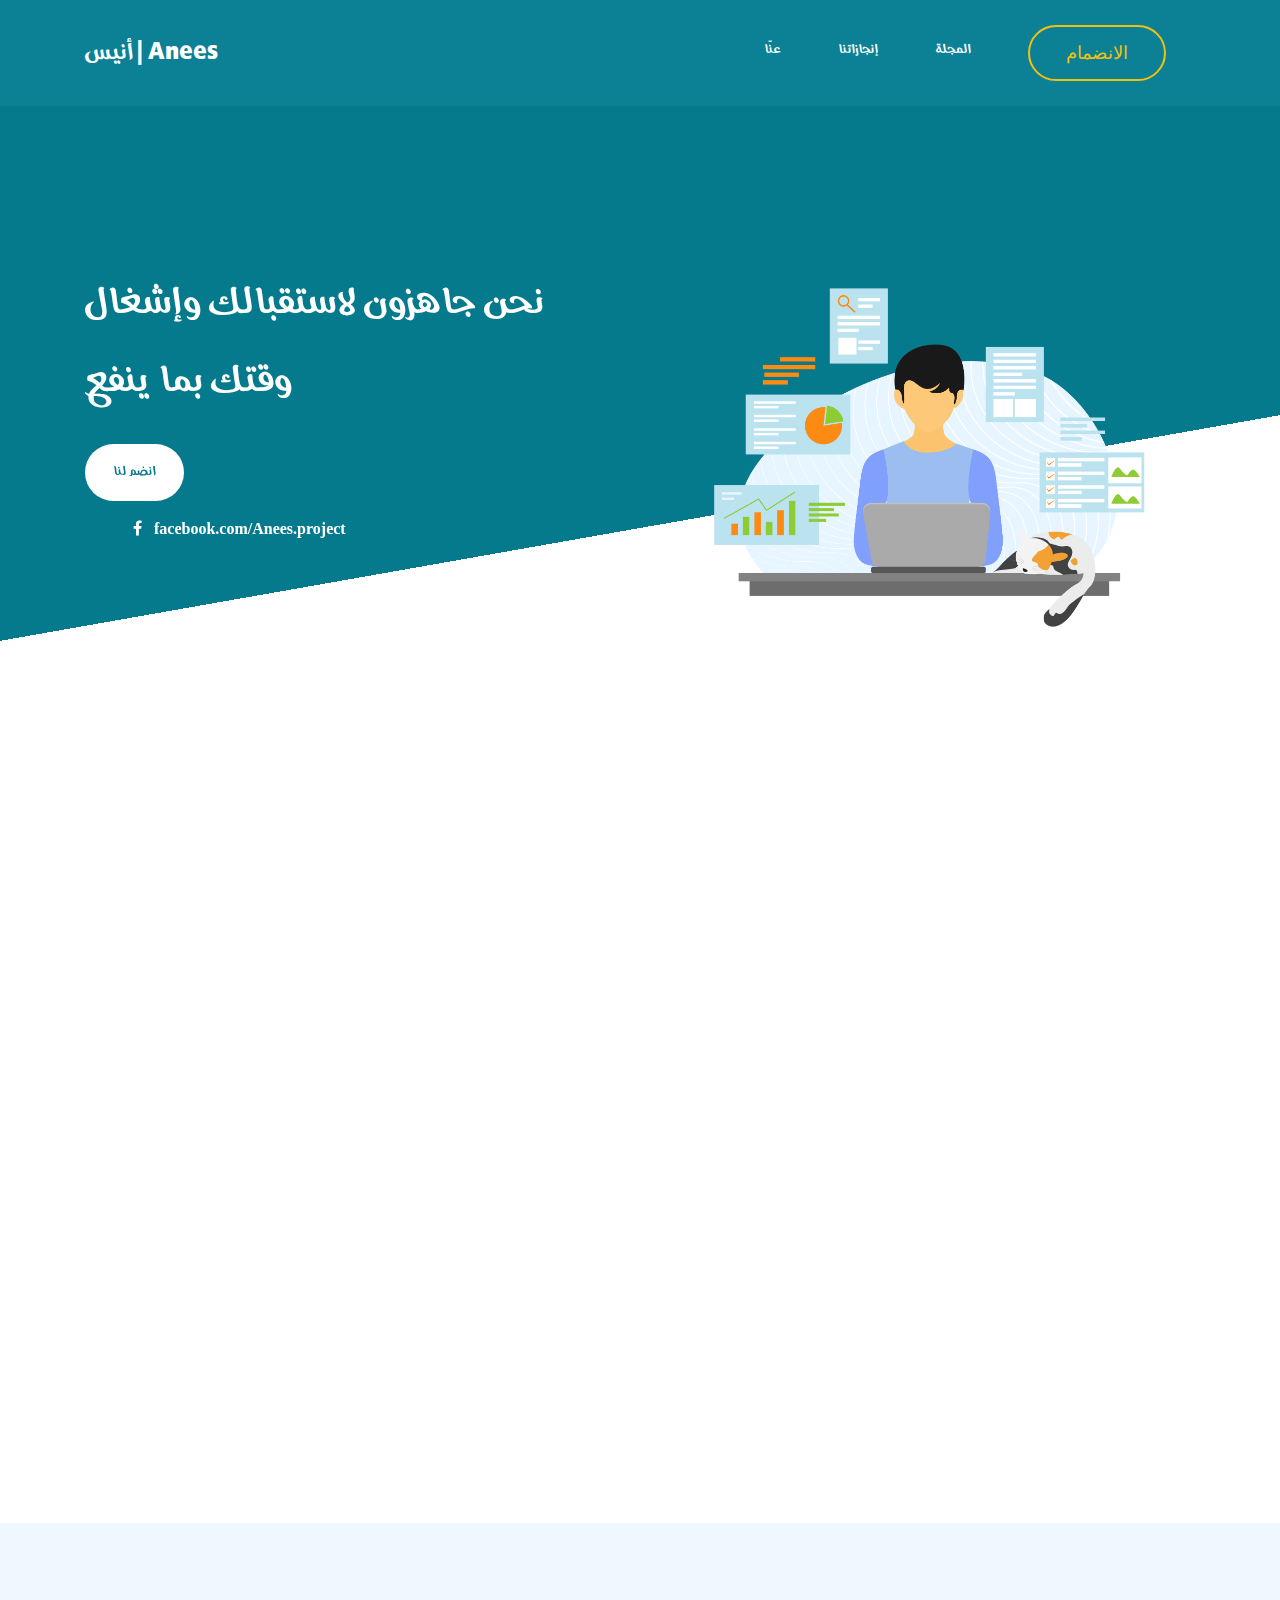
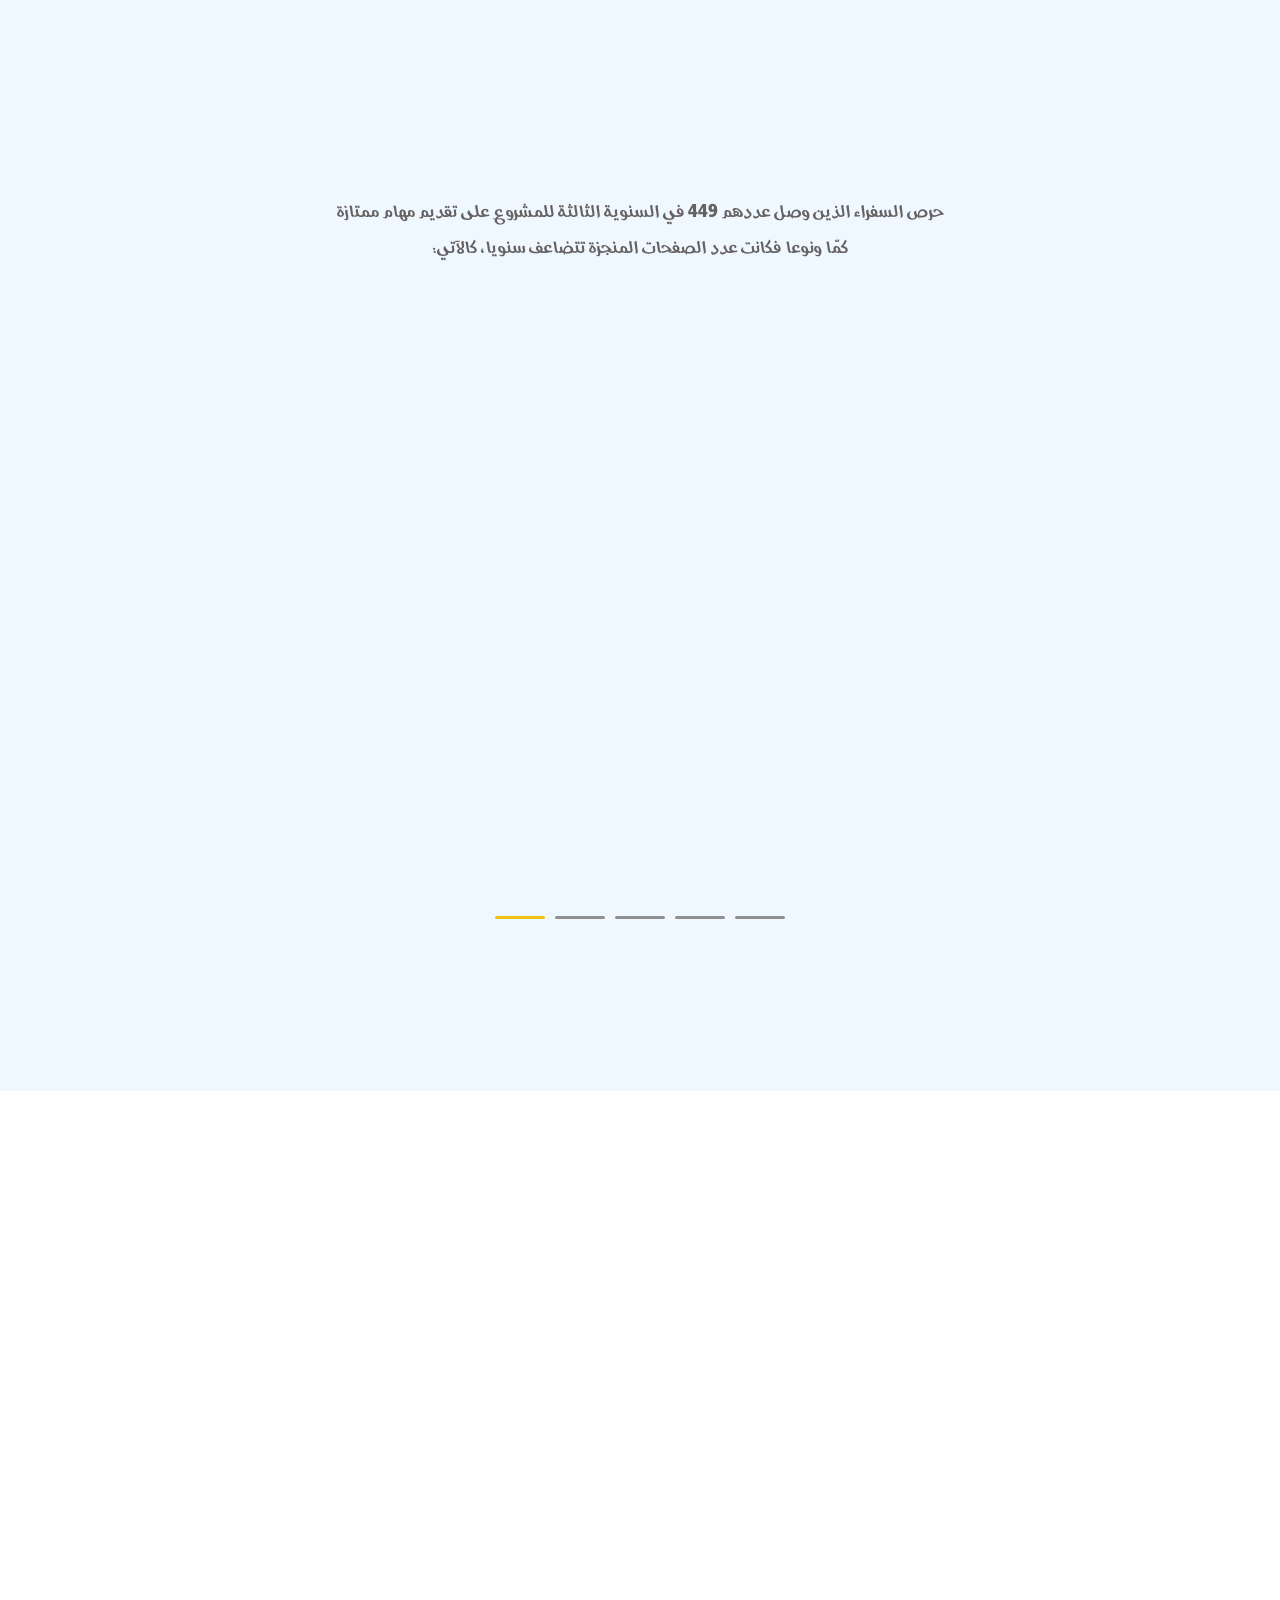
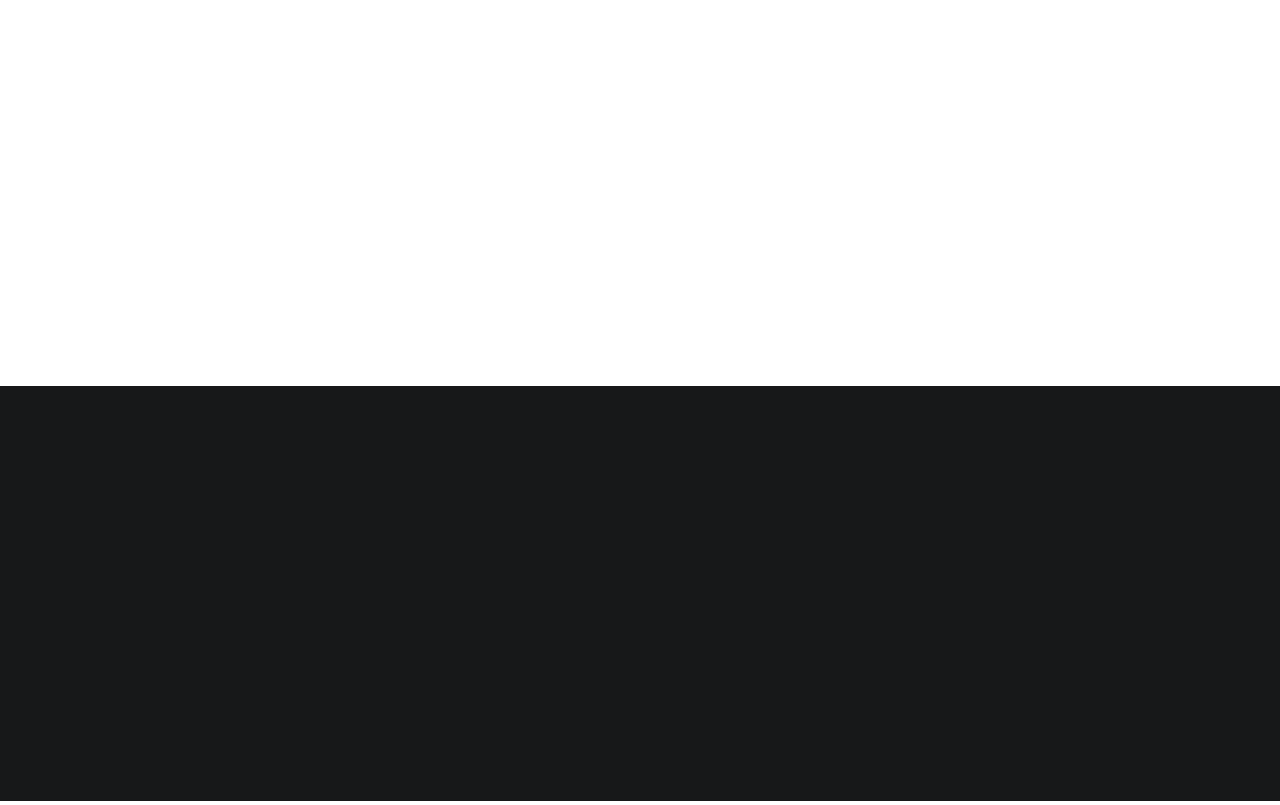
<file: index.html>
<!DOCTYPE html>
<html lang="en">
<head>

     <title>Anees | أنيس</title>
<!--

DIGITAL TREND

https://templatemo.com/tm-538-digital-trend

-->
     <meta charset="UTF-8">
     <meta http-equiv="X-UA-Compatible" content="IE=Edge">
     <meta name="description" content="">
     <meta name="keywords" content="">
     <meta name="author" content="">
     <meta name="viewport" content="width=device-width, initial-scale=1, maximum-scale=1">

     <link rel="stylesheet" href="css/bootstrap.min.css">
     <link rel="stylesheet" href="css/font-awesome.min.css">
     <link rel="stylesheet" href="css/aos.css">
     <link rel="stylesheet" href="css/owl.carousel.min.css">
     <link rel="stylesheet" href="css/owl.theme.default.min.css">

     <!-- MAIN CSS -->
     <link rel="stylesheet" href="css/templatemo-digital-trend.css">

</head>
<body style="font-family: Hayah;">

     <!-- MENU BAR -->
    <nav class="navbar navbar-expand-lg">
        <div class="container">
            <a class="navbar-brand" href="index.html">
             <!-- <i class="fa fa-line-chart"></i> -->
               أنيس | Anees
            </a>

            <button class="navbar-toggler" type="button" data-toggle="collapse" data-target="#navbarNav" aria-controls="navbarNav" aria-expanded="false"
                aria-label="Toggle navigation">
                <span class="navbar-toggler-icon"></span>
            </button>

            <div class="collapse navbar-collapse" id="navbarNav">
                <ul class="navbar-nav ml-auto ">
                    <li class="hayah nav-item ">
                        <a href="#about" class="nav-link smoothScroll hayah">عنّا</a>
                    </li>
                    <li class="nav-item">
                        <a href="#project" class="nav-link smoothScroll hayah">إنجازاتنا</a>
                    </li>
                    <li class="nav-item">
                        <a href="blog.html" class="nav-link hayah">المجلة</a>
                    </li>
                    <li class="nav-item">
                        <a href="contact.html" class="nav-link contact hayah">الانضمام</a>
                    </li>
                </ul>
            </div>
        </div>
    </nav>


     <!-- HERO -->
     <section class="hero hero-bg d-flex justify-content-center align-items-center">
               <div class="container">
                    <div class="row">

                        <div class="col-lg-6 col-md-10 col-12 d-flex flex-column justify-content-center align-items-center">
                              <div class="hero-text">

                                   <h1 class="text-white hayah" data-aos="fade-up" style="font-family: Hayah;">نحن جاهزون لاستقبالك وإشغال وقتك بما ينفع</h1>

                                   <a href="contact.html" class="custom-btn btn-bg btn mt-3 hayah" data-aos="fade-up" data-aos-delay="100" style="font-family: Hayah;">انضم لنا</a>

                                   <strong class="d-block py-3 pl-5 text-white" data-aos="fade-up" data-aos-delay="200" style="font-family: Plain-Regular;"><i class="fa fa-facebook mr-2"></i> facebook.com/Anees.project</strong>
                              </div>
                        </div>

                        <div class="col-lg-6 col-12">
                          <div class="hero-image" data-aos="fade-up" data-aos-delay="300">

                            <img src="images/pngwing.png" class="img-fluid" alt="working boy">
                          </div>
                        </div>

                    </div>
               </div>
     </section>


     <!-- ABOUT -->
     <section class="about section-padding pb-0" id="about"  dir="rtl" style="text-align:right">
          <div class="container">
               <div class="row">

                    <div class="col-lg-7 mx-auto col-md-10 col-12">
                         <div class="about-info">

                              <h2 class="mb-4 hayah" data-aos="fade-up" style="font-family: Hayah;">شاركنا في <strong>أنيس</strong> لنصنع معاً تخرج الكثيرين من جامعاتهم</h2>

                              <p class="mb-0 hayah" data-aos="fade-up" dir="rtl">مشروع تطوعي يهدف إلى سد التقصير الذي يواجهه ذوو الإعاقة بطرق فعلية وذات نتائج ملموسة، وازالة الفجوة بينهم وبين المجتمع.<br> بإمكانك تفقد صفحة <a href="blog.html"> المجلة</a>, وصفحة <a href="index.html">المشروع</a>, وصفحة<a href="contact.html"> الانضمام</a>. 
                              <br><br>بإمكانك الانضمام الآن <strong>مجاناً</strong> من أي مكان، ودون تعقيدات، تحتاج فقط للانترنت والرغبة بالتطوع، كل ذلك <strong>عن بعد (أونلاين)</strong>.</p>
                         </div>

                         <div class="about-image" data-aos="fade-up" data-aos-delay="200">

                          <img src="images/office.png" class="img-fluid" alt="office">
                        </div>
                    </div>

               </div>
          </div>
     </section>


     <!-- PROJECT -->
     <section class="project section-padding" id="project">
          <div class="container-fluid">
               <div class="row">

                    <div class="container">
                         <div >
                              <h2 class="mb-5 text-center" data-aos="fade-up">
                                    نحب مشاركتك 
                                   <strong>خطوات المشروع وتطوره </strong>
                                   خلال الأعوام الثلاثة الماضية
                               </h2>
                              <p dir="rtl" class="col-lg-7 mx-auto col-md-10 col-12 hayah" style="text-align:center">حرص السفراء الذين وصل عددهم 449 في السنوية الثالثة للمشروع على تقديم مهام ممتازة كمّا ونوعا فكانت عدد الصفحات المنجزة تتضاعف سنويا، كالآتي:</p>
                              <br><br>
                         </div>

                       
                         <div class="owl-carousel owl-theme" id="project-slide" >
                              <div class="item project-wrapper" data-aos="fade-up" data-aos-delay="100" >
                                   <img src="images/project/Anniversaries/firstAnniversary.jpg" class="img-fluid" alt="project image">

                                   <div class="project-info" >
                                        <small>السنوية الأولى</small>

                                        <h3 dir="rtl">
                                             <a href="project-detail.html">
                                                  <span>52,629 صفحة</span>
                                                  <i class="fa fa-angle-right project-icon"></i>
                                             </a>
                                        </h3>
                                        <small dir="rtl">153 كفيف من 17 بلد</small>
                                   </div>
                              </div>

                              <div class="item project-wrapper" data-aos="fade-up">
                                   <img src="images/project/Anniversaries/secondAnniversary.jpg" class="img-fluid" alt="project image">

                                   <div class="project-info">
                                        <small>السنوية الثانية</small>

                                        <h3 dir="rtl">
                                             <a href="project-detail.html">
                                                  <span>112,601 صفحة</span>
                                                  <i class="fa fa-angle-right project-icon"></i>
                                             </a>
                                        </h3>
                                        <small dir="rtl">246 كفيف من 19 بلد</small>
                                   </div>
                              </div>

                              <div class="item project-wrapper" data-aos="fade-up">
                                   <img src="images/project/Anniversaries/thirdAnniversary.jpg" class="img-fluid" alt="project image">

                                   <div class="project-info">
                                        <small>السنوية الثالثة</small>

                                        <h3 dir="rtl">
                                             <a href="project-detail.html">
                                                  <span>222,738 صفحة</span>
                                                  <i class="fa fa-angle-right project-icon"></i>
                                             </a>
                                        </h3>
                                        <small dir="rtl">323 كفيف من 20 بلد</small>                                   </div>
                              </div>

                              <div class="item project-wrapper" data-aos="fade-up">
                                   <img src="images/project/Anees.jpg" class="img-fluid" alt="project image">

                                   <div class="project-info">
                                        <small>الإجمالي</small>

                                        <h3 dir="rtl">
                                             <a href="project-detail.html">
                                                  <span>387,968 صفحة</span>
                                                  <i class="fa fa-angle-right project-icon"></i>
                                             </a>
                                        </h3>
                                        <small dir="rtl">توجد قائمة بما يقارب 1000 كتاب بشكلٍ ميسّر لذوي الإعاقة البصرية أيضا!</small>
                                   </div>
                              </div>

                              <div class="item project-wrapper" data-aos="fade-up">
                                   <img src="images/project/Safeer.jpg" class="img-fluid" alt="project image">

                                   <div class="project-info">
                                        <small>السنوية الرابعة</small>

                                        <h3 dir="rtl">
                                             <a href="project-detail.html">
                                                  <span>بإمكانك صنعها معنا!</span>
                                                  <i class="fa fa-angle-right project-icon"></i>
                                             </a>
                                        </h3>
                                        <small dir="rtl">ما الذي يؤخرك؟</small>
                                   </div>
                              </div>
                         </div>
                    </div>

               </div>
          </div>
     </section>


     <!-- TESTIMONIAL -->
     <section class="testimonial section-padding" dir="rtl"  style="text-align:right">
          <div class="container">
               <div class="row">

                    <div class="col-lg-6 col-md-5 col-12">
                        <div class="contact-image" data-aos="fade-up">

                          <img src="images/Jebreel.jpg" class="img-fluid circleIt" alt="website">
                        </div>
                    </div>

                    <div class="col-lg-6 col-md-7 col-12" dir="rtl">
                      <h4 dir="rtl" class="my-5 pt-3" data-aos="fade-up" data-aos-delay="100">كلمة المسؤول</h4>

                      <div dir="rtl" class="quote" data-aos="fade-up" data-aos-delay="200"></div>

                      <h3 class="mb-4" data-aos="fade-up" data-aos-delay="300" dir="rtl">يعمل سفراء المشروع من مختلف دول العالم على إنارة دروب المكفوفين عبر توفير المواد الميسرة التي يحتاجونها من كتب صوتية أو كتب بصيغة وورد.
                         <br><br>
                         بدور سفير، تنجز أسبوعيا مهمة أساسية، تتكون من 10 صفحات فقط، إما طباعة على برنامج وورد أو تسجيل صوتي، حسب طلب الكفيف.
                         <br><br>
                         لتمر بعدها الصفحات على سلسلة كاملة بخمس مراحل تدقيق للتأكد من توفير أفضل جودة ممكنة للكفيف.
                         <br><br>
                         الأمر يتطلب ساعة أو اثنتين في الأسبوع، لكن أثره يصل إلى تخريج المكفوفين في مختلف الجامعات والتخصصات، وهذا خير كبير نسأل الله أن يتقبل عملنا فيه وألا يحرمنا إياه.
                    </h3>

                      <p data-aos="fade-up" data-aos-delay="400">
                        <strong>جبريل الهباهبة</strong>

                        <span class="mx-1">/</span>

                        <small>المسؤول العام عن أنيس</small>
                      </p>
                    </div>

               </div>
          </div>
     </section>


    <footer class="site-footer" dir="rtl">
      <div class="container">
        <div class="row">

          <div class="col-lg-5 mx-lg-auto col-md-8 col-10">
            <h1 class="text-white" data-aos="fade-up" data-aos-delay="100" style="text-align: right;">نحن نصنع <strong>تخرجهم</strong> بجهود الأبطال مثلك.</h1>
          </div>

          <div class="col-lg-3 col-md-6 col-12" data-aos="fade-up" data-aos-delay="200" dir="ltr">
            <h4 class="my-4">معلومات التواصل</h4>

            <p class="mb-1">
              <i class="fa fa-facebook mr-2 footer-icon"></i> 
              facebook.com/Anees.project
            </p>

            <p class="mb-1">
               <i class="fa fa-whatsapp mr-2 footer-icon"></i> 
              +962 7 8855 4207  - (خاص بالمكفوفين) 
             </p>

            <p>
              <a href="#">
                <i class="fa fa-envelope mr-2 footer-icon"></i>
                 AneesVolunteeringProject@gmail.com
              </a>
            </p>
          </div>


          <div class="col-lg-4 mx-lg-auto text-center col-md-8 col-12" data-aos="fade-up" data-aos-delay="400">
            <p class="copyright-text">Copyright &copy; 2023 Anees
            <br>
          </div>

          <!--
          <div class="col-lg-4 mx-lg-auto col-md-6 col-12" data-aos="fade-up" data-aos-delay="500">
            
            <ul class="footer-link">
              <li><a href="#">Stories</a></li>
              <li><a href="#">Work with us</a></li>
              <li><a href="#">Privacy</a></li>
            </ul>
          </div>

          <div class="col-lg-3 mx-lg-auto col-md-6 col-12" data-aos="fade-up" data-aos-delay="600">
            <ul class="social-icon">
              <li><a href="#" class="fa fa-instagram"></a></li>
              <li><a href="#" class="fa fa-twitter"></a></li>
              <li><a href="#" class="fa fa-dribbble"></a></li>
              <li><a href="#" class="fa fa-behance"></a></li>
            </ul>
          </div>
-->
        </div>
      </div>

    </footer>


     <!-- SCRIPTS -->
     <script src="js/jquery.min.js"></script>
     <script src="js/bootstrap.min.js"></script>
     <script src="js/aos.js"></script>
     <script src="js/owl.carousel.min.js"></script>
     <script src="js/smoothscroll.js"></script>
     <script src="js/custom.js"></script>

</body>
</html>
</file>
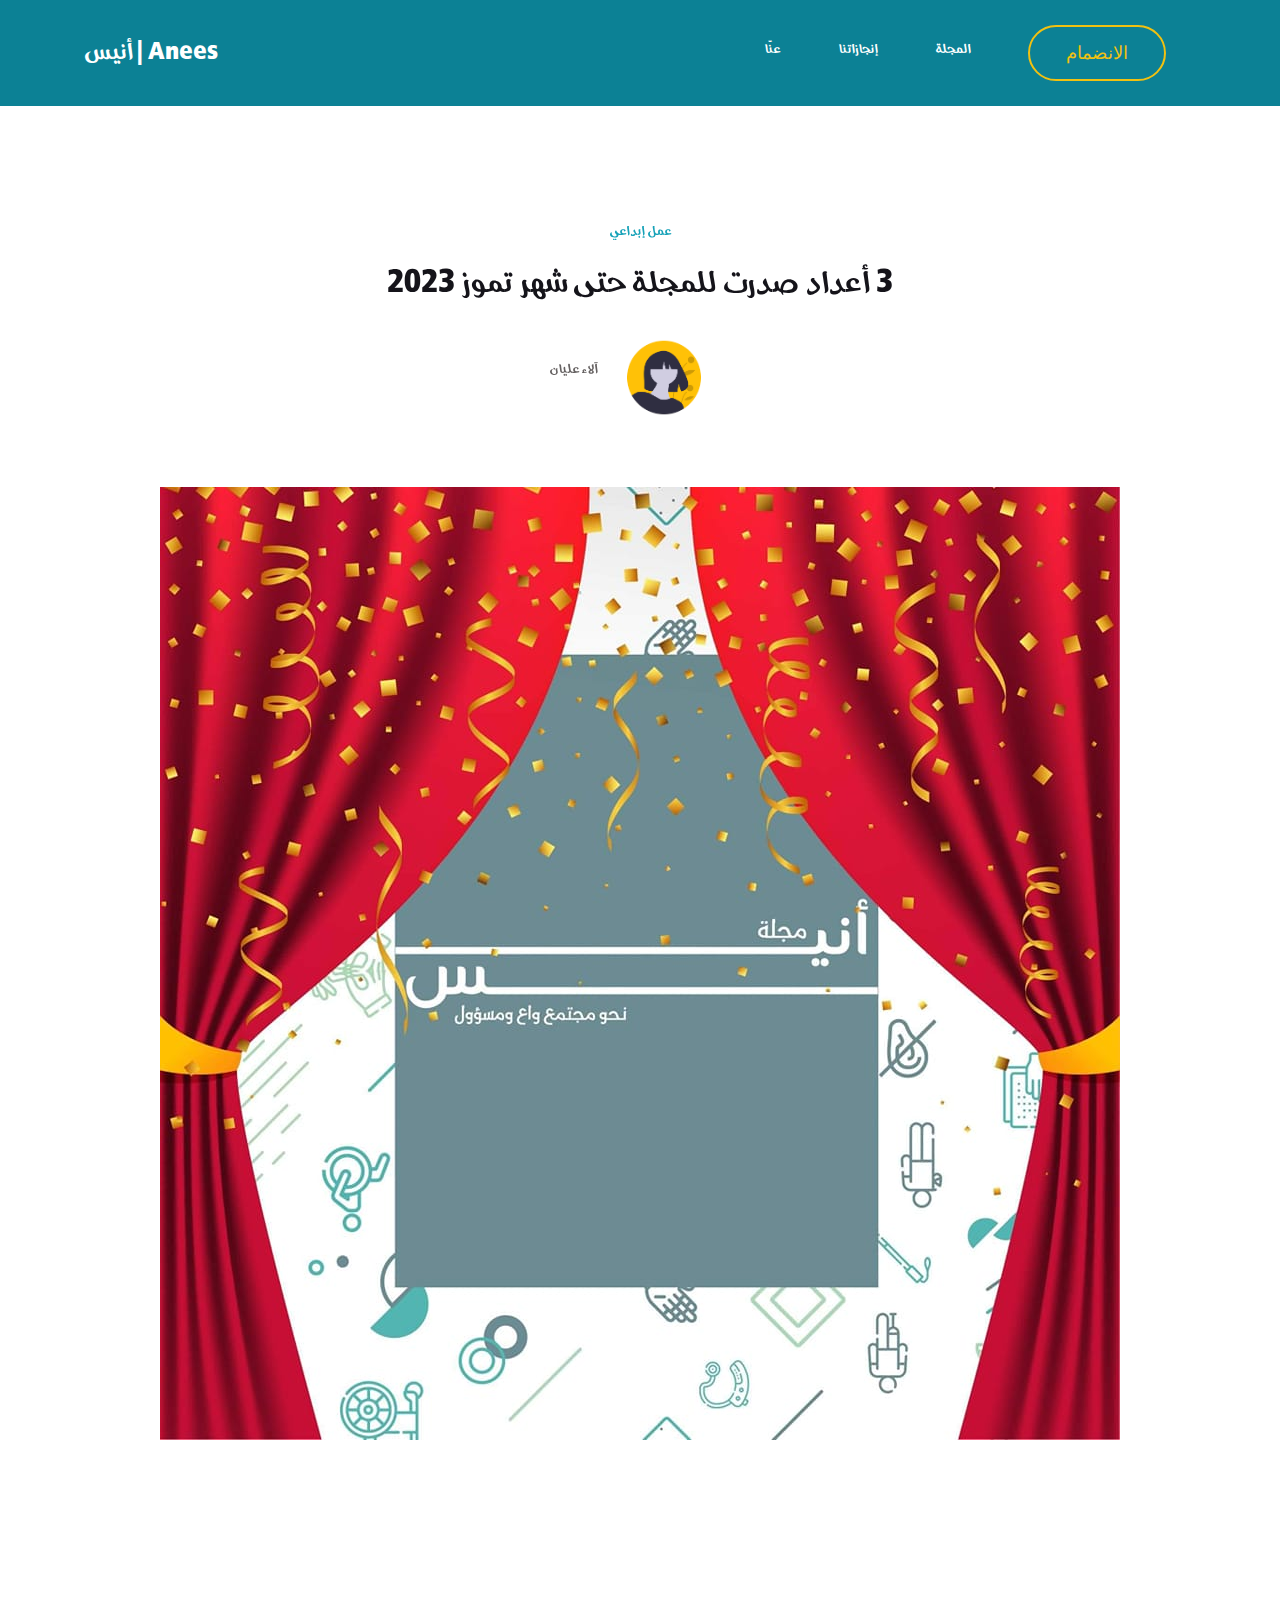
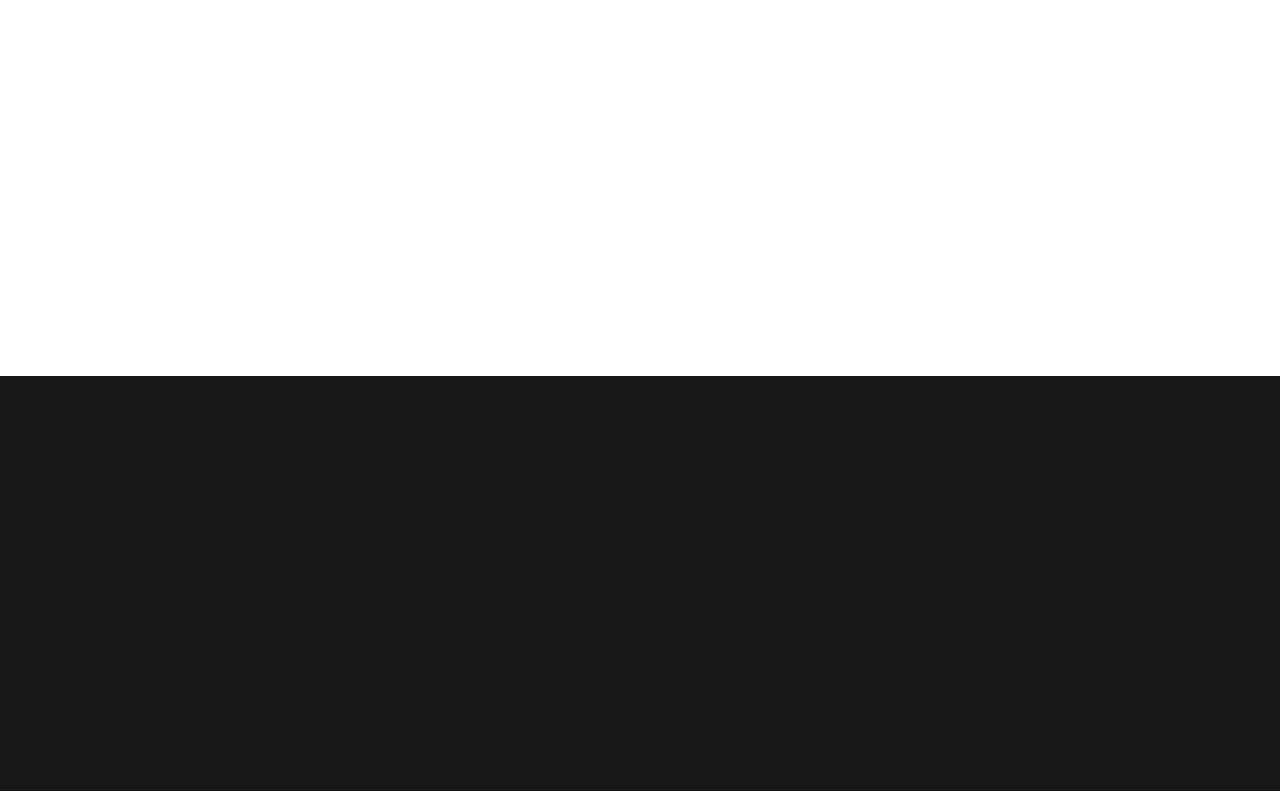
<file: blog-detail.html>
<!DOCTYPE html>
<html lang="en">
<head>

     <title>أنيس - أعداد المجلة</title>
<!--

DIGITAL TREND

https://templatemo.com/tm-538-digital-trend

-->
     <meta charset="UTF-8">
     <meta http-equiv="X-UA-Compatible" content="IE=Edge">
     <meta name="description" content="">
     <meta name="keywords" content="">
     <meta name="author" content="">
     <meta name="viewport" content="width=device-width, initial-scale=1, maximum-scale=1">

     <link rel="stylesheet" href="css/bootstrap.min.css">
     <link rel="stylesheet" href="css/font-awesome.min.css">
     <link rel="stylesheet" href="css/aos.css">
     <link rel="stylesheet" href="css/owl.carousel.min.css">
     <link rel="stylesheet" href="css/owl.theme.default.min.css">

     <!-- MAIN CSS -->
     <link rel="stylesheet" href="css/templatemo-digital-trend.css">

</head>
<body>

     <!-- MENU BAR -->
     <nav class="navbar navbar-expand-lg">
      <div class="container">
          <a class="navbar-brand" href="index.html">
           <!-- <i class="fa fa-line-chart"></i> -->
             أنيس | Anees
          </a>

          <button class="navbar-toggler" type="button" data-toggle="collapse" data-target="#navbarNav" aria-controls="navbarNav" aria-expanded="false"
              aria-label="Toggle navigation">
              <span class="navbar-toggler-icon"></span>
          </button>

          <div class="collapse navbar-collapse" id="navbarNav">
              <ul class="navbar-nav ml-auto ">
                  <li class="hayah nav-item ">
                      <a href="index.html#about" class="nav-link smoothScroll hayah">عنّا</a>
                  </li>
                  <li class="nav-item">
                      <a href="index.html#project" class="nav-link smoothScroll hayah">إنجازاتنا</a>
                  </li>
                  <li class="nav-item">
                      <a href="blog.html" class="nav-link hayah">المجلة</a>
                  </li>
                  <li class="nav-item">
                      <a href="contact.html" class="nav-link contact hayah">الانضمام</a>
                  </li>
              </ul>
          </div>
      </div>
  </nav>

     <!-- BLOG DETAIL -->
     <section class="project-detail section-padding-half" dir="rtl" style="text-align: right;">
          <div class="container">
               <div class="row">

                    <div class="col-lg-9 mx-auto col-md-10 col-12 mt-lg-5 text-center" data-aos="fade-up">
                      <h4 class="blog-category text-info">عمل إبداعي</h4>
                      
                      <h1>3 أعداد صدرت للمجلة حتى شهر تموز 2023</h1>

                      <div class="client-info">
                          <div class="d-flex justify-content-center align-items-center mt-3">
                            <img src="images/female-avatar.png" class="img-fluid" alt="male avatar">

                            <p>آلاء عليان</p>
                          </div>
                      </div>
                    </div>

               </div>
          </div>
     </section>


     <div class="full-image text-center" data-aos="zoom-in">
       <img src="images/Magazine.jpg" class="img-fluid" alt="blog header">
     </div>


     <!-- BLOG DETAIL -->
     <section class="project-detail" dir="rtl" style="text-align: right;">
          <div class="container">
               <div class="row">

                  <div class="col-lg-9 mx-auto col-md-11 col-12 my-5 pt-3" data-aos="fade-up">

                    <h2 class="mb-3 hayah">أردنا حلاً فصنعناه.</h2>

                    <p class="hayah">نطمح لوصول المكفوفين في الوطن العربي إلى مرحلة الإدماج الكلّي في المجتمع، ليصبح الكفيف مواطن مسؤولا لا مواطن مكفولا.
                      <br> لذلك أطلق مشروع أنيس مجلة دورية توعوية يهدف من خلالها إلى إحداث تغيير في نظرة المجتمع لذوي الإعاقة، ورفع الوعي المجتمعي بمشاكلهم وما يحتاجون له من خدمات، وقد صدر 3 أعداد من المجلة حتى الآن، يمكنكم أن تطلعوا عليها عبر الروابط التالية:</p>

                    <ul class="list-detail py-3">
                      <li><span><a href="https://drive.google.com/file/d/11PGIsLFe-Tq3qejE1NmiC8_xvPPXxN1x/view?fbclid=IwAR3akSgPXY2J-uXxb3xcT7fu1i6dKGXI0JM4wowuU7UfcaAv98ydZ7im8pw">مجلة أنيس - العدد 0</a></span></li>

                      <li><span><a href="https://drive.google.com/file/d/1KOuC5g2sSSnI6yKPf-7dCdaAU6JengnA/view?fbclid=IwAR2S1HH3L08p3BRCwXEqQc6z_AHhepN7chIFqre4E1pFiL47tAaK7PQjBAs">مجلة أنيس - العدد 1</a></span></li>

                      <li><span> <a href="https://drive.google.com/file/d/1eO2hPMl0_BA5__pYsWBYMXcRJ0WOl_yG/view?fbclid=IwAR0UV1FavsZZjplw2asf1w3QvbhLzBSMk9cjIO2EyZ7ygOJvpuhsD4l4EdE">مجلة أنيس - العدد 2</a></span></li>
                    </ul>


                    <!--<blockquote>Phasellus dapibus ex sed dolor blandit, efficitur iaculis ipsum scelerisque. Cras elementum nibh id felis sagittis, sit amet pellentesque ligula porttitor. Fusce laoreet malesuada ante, consectetur consequat ante tempor et. Quisque ac risus ligula.</blockquote> 
                    -->
                    </div>
               </div>
<!--
              <div class="col-lg-8 mx-auto mb-5 pb-5 col-12" data-aos="fade-up">

                <h3 class="my-3" data-aos="fade-up">Leave a comment</h3>

                <form action="#" method="get"  class="contact-form" data-aos="fade-up" data-aos-delay="300" role="form">
                  <div class="row">
                    <div class="col-lg-6 col-12">
                      <input type="text" class="form-control" name="name" placeholder="Name">
                    </div>

                    <div class="col-lg-6 col-12">
                      <input type="email" class="form-control" name="email" placeholder="Email">
                    </div>

                    <div class="col-lg-12 col-12">
                      <textarea class="form-control" rows="6" name="message" placeholder="Message"></textarea>
                    </div>

                    <div class="col-lg-5 mx-auto col-7">
                      <button type="submit" class="form-control" id="submit-button" name="submit">Submit Comment</button>
                    </div>
                  </div>
                </form>
              </div>
            -->
          </div>
          
     </section>

     <footer class="site-footer" dir="rtl">
      <div class="container">
        <div class="row">

          <div class="col-lg-5 mx-lg-auto col-md-8 col-10">
            <h1 class="text-white" data-aos="fade-up" data-aos-delay="100" style="text-align: right;">نحن نصنع <strong>تخرجهم</strong> بجهود الأبطال مثلك.</h1>
          </div>

          <div class="col-lg-3 col-md-6 col-12" data-aos="fade-up" data-aos-delay="200" dir="ltr">
            <h4 class="my-4">معلومات التواصل</h4>

            <p class="mb-1">
              <i class="fa fa-facebook mr-2 footer-icon"></i> 
              facebook.com/Anees.project
            </p>

            <p class="mb-1">
               <i class="fa fa-whatsapp mr-2 footer-icon"></i> 
              +962 7 8855 4207  - (خاص بالمكفوفين) 
             </p>

            <p>
              <a href="#">
                <i class="fa fa-envelope mr-2 footer-icon"></i>
                 AneesVolunteeringProject@gmail.com
              </a>
            </p>
          </div>


          <div class="col-lg-4 mx-lg-auto text-center col-md-8 col-12" data-aos="fade-up" data-aos-delay="400">
            <p class="copyright-text">Copyright &copy; 2023 Anees
            <br>
          </div>

          <!--
          <div class="col-lg-4 mx-lg-auto col-md-6 col-12" data-aos="fade-up" data-aos-delay="500">
            
            <ul class="footer-link">
              <li><a href="#">Stories</a></li>
              <li><a href="#">Work with us</a></li>
              <li><a href="#">Privacy</a></li>
            </ul>
          </div>

          <div class="col-lg-3 mx-lg-auto col-md-6 col-12" data-aos="fade-up" data-aos-delay="600">
            <ul class="social-icon">
              <li><a href="#" class="fa fa-instagram"></a></li>
              <li><a href="#" class="fa fa-twitter"></a></li>
              <li><a href="#" class="fa fa-dribbble"></a></li>
              <li><a href="#" class="fa fa-behance"></a></li>
            </ul>
          </div>
-->
        </div>
      </div>

    </footer>


     <!-- SCRIPTS -->
     <script src="js/jquery.min.js"></script>
     <script src="js/bootstrap.min.js"></script>
     <script src="js/aos.js"></script>
     <script src="js/owl.carousel.min.js"></script>
     <script src="js/custom.js"></script>

</body>
</html>
</file>
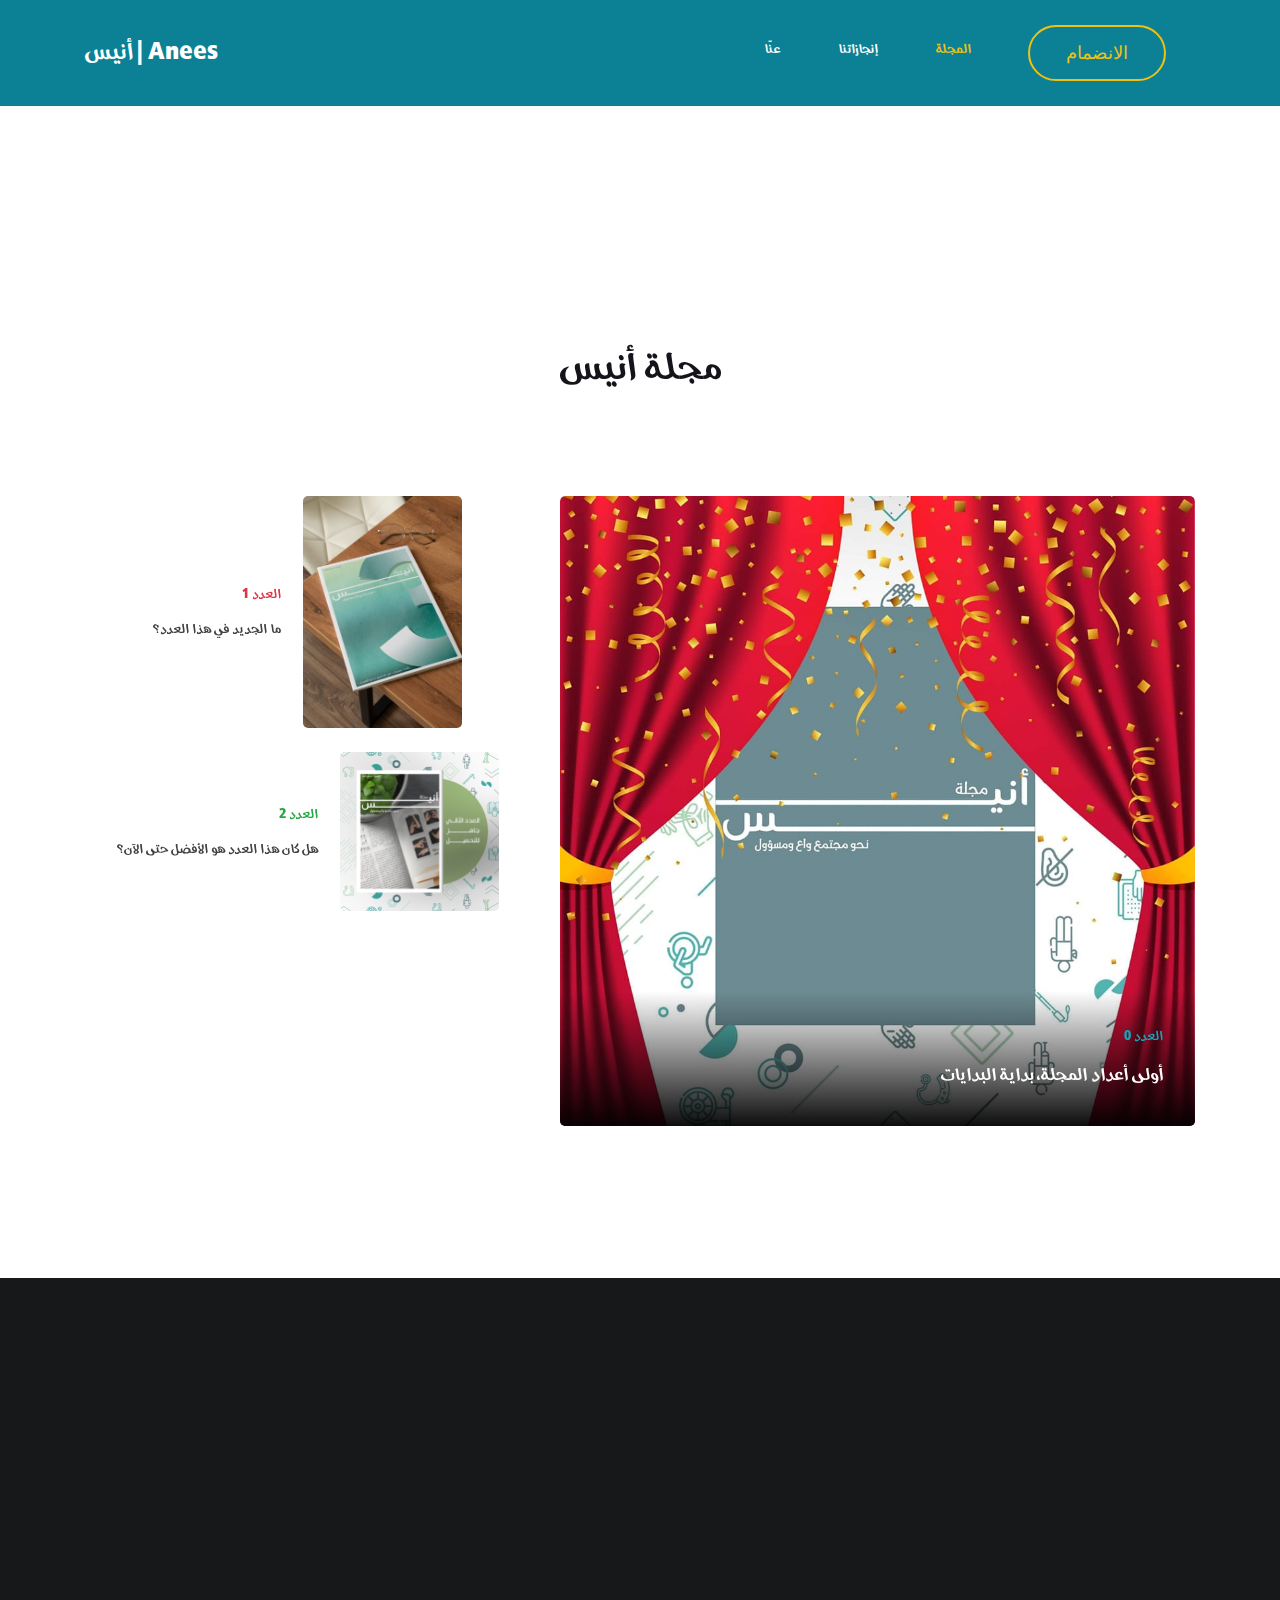
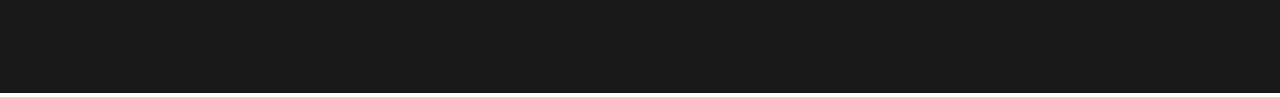
<file: blog.html>
<!DOCTYPE html>
<html lang="en">
<head>

     <title>أنيس - المجلة</title>
<!--

DIGITAL TREND

https://templatemo.com/tm-538-digital-trend

-->
     <meta charset="UTF-8">
     <meta http-equiv="X-UA-Compatible" content="IE=Edge">
     <meta name="description" content="">
     <meta name="keywords" content="">
     <meta name="author" content="">
     <meta name="viewport" content="width=device-width, initial-scale=1, maximum-scale=1">

     <link rel="stylesheet" href="css/bootstrap.min.css">
     <link rel="stylesheet" href="css/font-awesome.min.css">
     <link rel="stylesheet" href="css/aos.css">
     <link rel="stylesheet" href="css/owl.carousel.min.css">
     <link rel="stylesheet" href="css/owl.theme.default.min.css">

     <!-- MAIN CSS -->
     <link rel="stylesheet" href="css/templatemo-digital-trend.css">

</head>
<body style="font-family: Hayah;">

     <!-- MENU BAR -->
     <nav class="navbar navbar-expand-lg">
      <div class="container">
          <a class="navbar-brand" href="index.html">
           <!-- <i class="fa fa-line-chart"></i> -->
             أنيس | Anees
          </a>

          <button class="navbar-toggler" type="button" data-toggle="collapse" data-target="#navbarNav" aria-controls="navbarNav" aria-expanded="false"
              aria-label="Toggle navigation">
              <span class="navbar-toggler-icon"></span>
          </button>

          <div class="collapse navbar-collapse" id="navbarNav">
              <ul class="navbar-nav ml-auto ">
                  <li class="hayah nav-item ">
                    <a href="index.html#about" class="nav-link smoothScroll hayah">عنّا</a>
                  </li>
                  <li class="nav-item">
                      <a href="index.html#project" class="nav-link smoothScroll hayah">إنجازاتنا</a>                  </li>
                  <li class="nav-item">
                      <a href="blog.html" class="nav-link hayah active">المجلة</a>
                  </li>
                  <li class="nav-item">
                      <a href="contact.html" class="nav-link contact hayah">الانضمام</a>
                  </li>
              </ul>
          </div>
      </div>
  </nav>


     <!-- BLOG -->
     <section class="blog section-padding" dir="rtl" style="text-align: right;">
          <div class="container">
               <div class="row">

                    <div class="col-lg-12 col-12 py-5 mt-5 mb-3 text-center">

                      <h1 class="mb-4 hayah" data-aos="fade-up" >مجلة أنيس</h1>
                    </div>

                    <div class="col-lg-7 col-md-7 col-12 mb-4">
                      <div class="blog-header" data-aos="fade-up" data-aos-delay="100">
                        <img src="images/blog/Magazine-00.jpg" class="img-fluid" alt="blog header">

                        <div class="blog-header-info">
                          <h4 class="blog-category text-info">العدد 0</h4>

                          <h3><a href="blog-detail.html">أولى أعداد المجلة، بداية البدايات</a></h3>
                        </div>
                      </div>
                    </div>

                    <div class="col-lg-5 col-md-5 col-12 mb-4">
                      <div class="blog-sidebar d-flex justify-content-center align-items-center" data-aos="fade-up" data-aos-delay="200">
                        <img src="images/blog/Magazine-01.jpg" class="img-fluid" alt="blog">
                           
                        <div class="blog-info">
                          <h4 class="blog-category text-danger">العدد 1</h4>

                          <h3><a href="blog-detail.html">ما الجديد في هذا العدد؟</a></h3>
                        </div>
                      </div>


                      <div class="blog-sidebar py-4 d-flex justify-content-center align-items-center" data-aos="fade-up" data-aos-delay="300">
                        <img src="images/blog/Magazine-02.jpg" class="img-fluid" alt="blog">

                        <div class="blog-info">
                          <h4 class="blog-category text-success">العدد 2</h4>

                          <h3><a href="blog-detail.html">هل كان هذا العدد هو الأفضل حتى الآن؟</a></h3>
                        </div>
                      </div>

                      

                      <div class="blog-sidebar d-flex justify-content-center align-items-center" data-aos="fade-up" data-aos-delay="200">
                        <img src="images/blog/Magazine-031.webp" class="img-fluid" alt="blog">

                        <div class="blog-info">
                          <h4 class="blog-category text-primary">العدد 3</h4>

                          <h3><a href="blog-detail.html">ترقبوه هذه السنة</a></h3>
                        </div>
                      </div>

                    </div>

                    <!-- Newsletter:
                    <div class="col-lg-5 ml-auto mt-5 pt-5 col-md-6 col-12">

                      <img src="images/newsletter.png" data-aos="fade-up" data-aos-delay="100" class="img-fluid" alt="newsletter">
                    </div>

                    <div class="col-lg-5 mr-auto mt-5 pt-5 col-md-6 col-12 newsletter-form">
                      <h4 data-aos="fade-up" data-aos-delay="200">المجلة عبر البريد الإلكتروني</h4>

                      <h2 data-aos="fade-up" data-aos-delay="300">لنبق بالقرب، سنشارك المجلة عبر البريد الإلكتروني إذا رغبت</h2>
                      <form action="#" method="get" enctype="multipart/form-data">
                      <div class="form-group mt-4" data-aos="fade-up" data-aos-delay="400">
                        <input name="email" type="email" class="form-control" 
                        		id="email" aria-describedby="emailHelp" placeholder="بريدك الإلكتروني" required>

                        <small id="emailHelp" class="form-text text-muted">لن نشارك بريدك الإلكتروني مع أي جهة أخرى.</small>

                      </div>

                      <div class="form-group form-check" data-aos="fade-up" data-aos-delay="500" >
                        <input name="monthly" type="checkbox" class="form-check-input" id="monthly">

                        <label class="form-check-label" for="monthly">.              .            .    أرجو إرسال المجلة عبر البريد كلما صدر عدد جديد</label>
                      </div>

                        <button type="submit" data-aos="fade-up" data-aos-delay="500" class="btn w-100 mt-3">سجّل في المجلة</button>
                      </form>
                    </div>
-->
               </div>
          </div>
     </section>

     <footer class="site-footer" dir="rtl">
      <div class="container">
        <div class="row">

          <div class="col-lg-5 mx-lg-auto col-md-8 col-10">
            <h1 class="text-white" data-aos="fade-up" data-aos-delay="100" style="text-align: right;">نحن نصنع <strong>تخرجهم</strong> بجهود الأبطال مثلك.</h1>
          </div>

          <div class="col-lg-3 col-md-6 col-12" data-aos="fade-up" data-aos-delay="200" dir="ltr">
            <h4 class="my-4">معلومات التواصل</h4>

            <p class="mb-1">
              <i class="fa fa-facebook mr-2 footer-icon"></i> 
              facebook.com/Anees.project
            </p>

            <p class="mb-1">
               <i class="fa fa-whatsapp mr-2 footer-icon"></i> 
              +962 7 8855 4207  - (خاص بالمكفوفين) 
             </p>

            <p>
              <a href="#">
                <i class="fa fa-envelope mr-2 footer-icon"></i>
                 AneesVolunteeringProject@gmail.com
              </a>
            </p>
          </div>


          <div class="col-lg-4 mx-lg-auto text-center col-md-8 col-12" data-aos="fade-up" data-aos-delay="400">
            <p class="copyright-text">Copyright &copy; 2023 Anees
            <br>
          </div>

          <!--
          <div class="col-lg-4 mx-lg-auto col-md-6 col-12" data-aos="fade-up" data-aos-delay="500">
            
            <ul class="footer-link">
              <li><a href="#">Stories</a></li>
              <li><a href="#">Work with us</a></li>
              <li><a href="#">Privacy</a></li>
            </ul>
          </div>

          <div class="col-lg-3 mx-lg-auto col-md-6 col-12" data-aos="fade-up" data-aos-delay="600">
            <ul class="social-icon">
              <li><a href="#" class="fa fa-instagram"></a></li>
              <li><a href="#" class="fa fa-twitter"></a></li>
              <li><a href="#" class="fa fa-dribbble"></a></li>
              <li><a href="#" class="fa fa-behance"></a></li>
            </ul>
          </div>
-->
        </div>
      </div>

    </footer>

     <!-- SCRIPTS -->
     <script src="js/jquery.min.js"></script>
     <script src="js/bootstrap.min.js"></script>
     <script src="js/aos.js"></script>
     <script src="js/owl.carousel.min.js"></script>
     <script src="js/custom.js"></script>

</body>
</html>
</file>
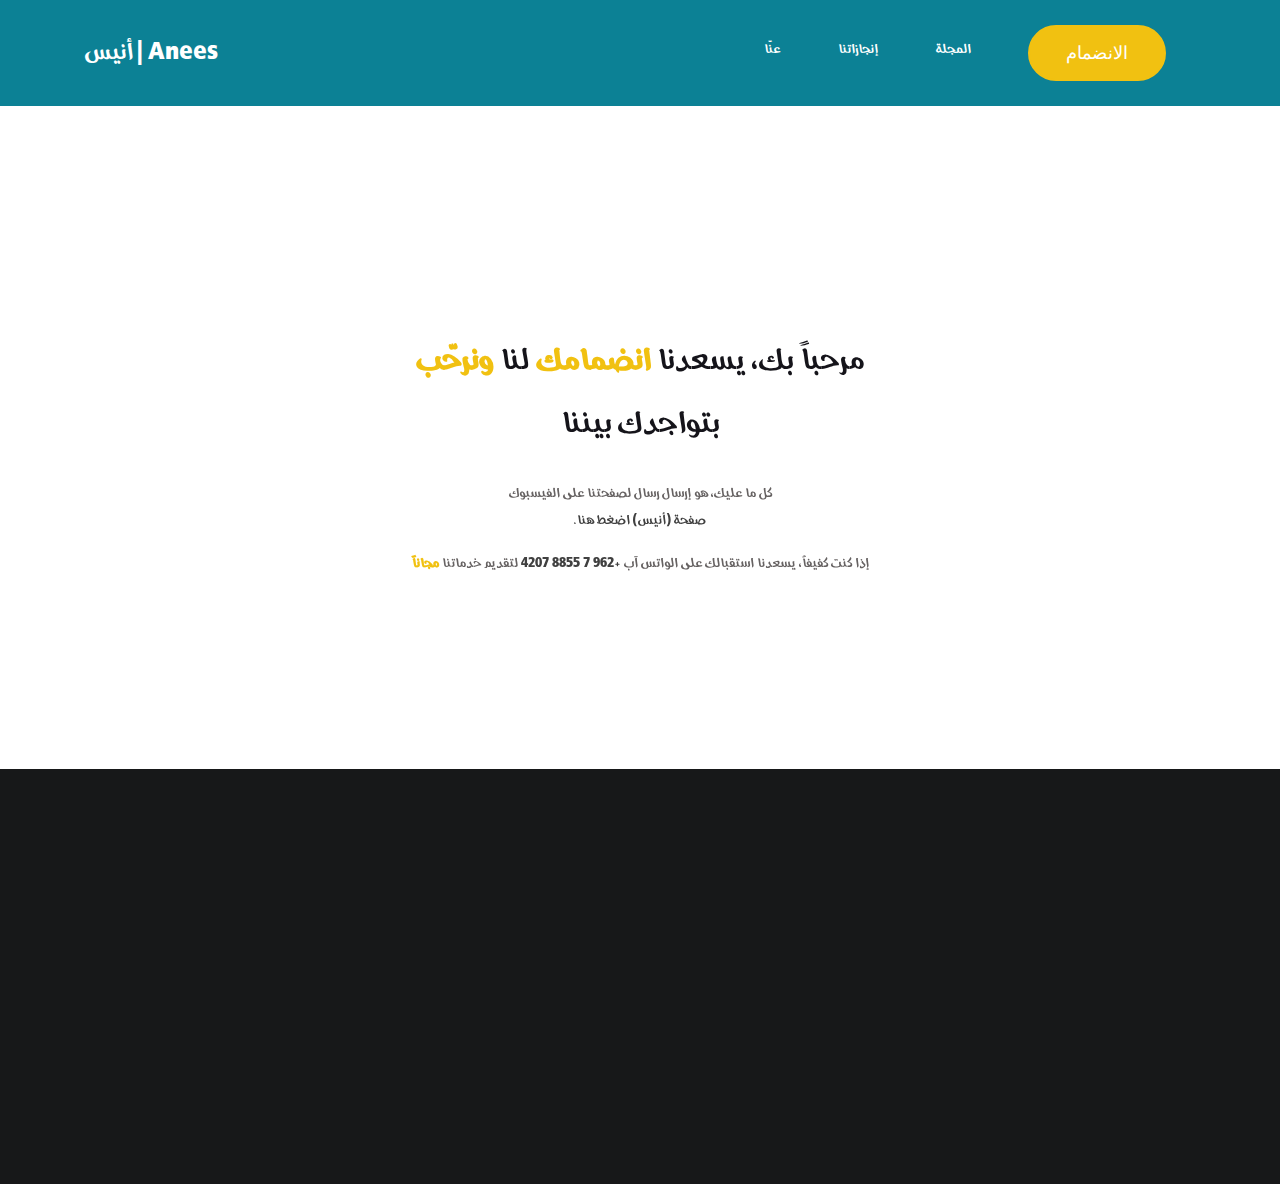
<file: contact.html>
<!DOCTYPE html>
<html lang="en">
<head>

     <title>أنيس -الانضمام</title>
<!--

DIGITAL TREND

https://templatemo.com/tm-538-digital-trend

-->
     <meta charset="UTF-8">
     <meta http-equiv="X-UA-Compatible" content="IE=Edge">
     <meta name="description" content="">
     <meta name="keywords" content="">
     <meta name="author" content="">
     <meta name="viewport" content="width=device-width, initial-scale=1, maximum-scale=1">

     <link rel="stylesheet" href="css/bootstrap.min.css">
     <link rel="stylesheet" href="css/font-awesome.min.css">
     <link rel="stylesheet" href="css/aos.css">
     <link rel="stylesheet" href="css/owl.carousel.min.css">
     <link rel="stylesheet" href="css/owl.theme.default.min.css">

     <!-- MAIN CSS -->
     <link rel="stylesheet" href="css/templatemo-digital-trend.css">

</head>
<body>

     <!-- MENU BAR -->
     <nav class="navbar navbar-expand-lg">
      <div class="container">
          <a class="navbar-brand" href="index.html">
           <!-- <i class="fa fa-line-chart"></i> -->
             أنيس | Anees
          </a>

          <button class="navbar-toggler" type="button" data-toggle="collapse" data-target="#navbarNav" aria-controls="navbarNav" aria-expanded="false"
              aria-label="Toggle navigation">
              <span class="navbar-toggler-icon"></span>
          </button>

          <div class="collapse navbar-collapse" id="navbarNav">
              <ul class="navbar-nav ml-auto ">
                  <li class="hayah nav-item ">
                      <a href="index.html#about" class="nav-link smoothScroll hayah">عنّا</a>
                  </li>
                  <li class="nav-item">
                      <a href="index.html#project" class="nav-link smoothScroll hayah">إنجازاتنا</a>
                  </li>
                  <li class="nav-item">
                      <a href="blog.html" class="nav-link hayah">المجلة</a>
                  </li>
                  <li class="nav-item">
                      <a href="contact.html" class="nav-link contact active hayah">الانضمام</a>
                  </li>
              </ul>
          </div>
      </div>
  </nav>


     <!-- CONTACT -->
     <section class="contact section-padding" dir="rtl">
          <div class="container">
               <div class="row">

                    <div class="col-lg-6 mx-auto col-md-7 col-12 py-5 mt-5 text-center" data-aos="fade-up">

                      <h1 class="mb-4"> مرحباً بك، يسعدنا <strong>انضمامك</strong> لنا <strong>ونرحّب</strong> بتواجدك بيننا</h1>

                      <p>كل ما عليك، هو إرسال رسال لصفحتنا على الفيسبوك <br> <a href="http://m.me/Anees.project"> صفحة (أنيس) اضغط هنا.</a></p>
                      <p>إذا كنت كفيفاً، يسعدنا استقبالك على الواتس آب <a rel="nofollow" href="https://wa.me/+962788554207">+962 7 8855 4207</a> لتقديم خدماتنا <strong>مجاناً</strong></p>
                    </div>

                    <!-- 
                    <div class="col-lg-8 mx-auto col-md-10 col-12">
                    
                    Follow https://templatemo.com/contact page to setup your own contact form 
                    
                      <form action="#" method="post" class="contact-form" data-aos="fade-up" data-aos-delay="300" role="form">
                        <div class="row">
                          <div class="col-lg-6 col-12">
                            <input type="text" class="form-control" name="name" placeholder="Name">
                          </div>

                          <div class="col-lg-6 col-12">
                            <input type="email" class="form-control" name="email" placeholder="Email">
                          </div>

                          <div class="col-lg-12 col-12">
                            <textarea class="form-control" rows="6" name="message" placeholder="Message"></textarea>
                          </div>

                          <div class="col-lg-5 mx-auto col-7">
                            <button type="submit" class="form-control" id="submit-button" name="submit">Send Message</button>
                          </div>
                        </div>

                      </form>
                    </div>
                  -->

               </div>
          </div>
     </section>

<!-- How to change your own map point
	1. Go to Google Maps
	2. Click on your location point
	3. Click "Share" and choose "Embed map" tab
	4. Copy only URL and paste it within the src="" field below
-->

<!--
     <div class="google-map" data-aos="zoom-in">
       <iframe src="https://www.google.com/maps/embed?pb=!1m18!1m12!1m3!1d11196.961132529668!2d-43.38581128725845!3d-23.011063013218724!2m3!1f0!2f0!3f0!3m2!1i1024!2i768!4f13.1!3m3!1m2!1s0x9bdb695cd967b7%3A0x171cdd035a6a9d84!2sAv.%20L%C3%BAcio%20Costa%20-%20Barra%20da%20Tijuca%2C%20Rio%20de%20Janeiro%20-%20RJ%2C%20Brazil!5e0!3m2!1sen!2sth!4v1568649412152!5m2!1sen!2sth" width="1920" height="600" frameborder="0" style="border:0;" allowfullscreen=""></iframe>
     </div>
    -->

     <footer class="site-footer" dir="rtl">
      <div class="container">
        <div class="row">

          <div class="col-lg-5 mx-lg-auto col-md-8 col-10">
            <h1 class="text-white" data-aos="fade-up" data-aos-delay="100" style="text-align: right;">نحن نصنع <strong>تخرجهم</strong> بجهود الأبطال مثلك.</h1>
          </div>

          <div class="col-lg-3 col-md-6 col-12" data-aos="fade-up" data-aos-delay="200" dir="ltr">
            <h4 class="my-4">معلومات التواصل</h4>

            <p class="mb-1">
              <i class="fa fa-facebook mr-2 footer-icon"></i> 
              facebook.com/Anees.project
            </p>

            <p class="mb-1">
               <i class="fa fa-whatsapp mr-2 footer-icon"></i> 
              +962 7 8855 4207  - (خاص بالمكفوفين) 
             </p>

            <p>
              <a href="#">
                <i class="fa fa-envelope mr-2 footer-icon"></i>
                 AneesVolunteeringProject@gmail.com
              </a>
            </p>
          </div>


          <div class="col-lg-4 mx-lg-auto text-center col-md-8 col-12" data-aos="fade-up" data-aos-delay="400">
            <p class="copyright-text">Copyright &copy; 2023 Anees
            <br>
          </div>

          <!--
          <div class="col-lg-4 mx-lg-auto col-md-6 col-12" data-aos="fade-up" data-aos-delay="500">
            
            <ul class="footer-link">
              <li><a href="#">Stories</a></li>
              <li><a href="#">Work with us</a></li>
              <li><a href="#">Privacy</a></li>
            </ul>
          </div>

          <div class="col-lg-3 mx-lg-auto col-md-6 col-12" data-aos="fade-up" data-aos-delay="600">
            <ul class="social-icon">
              <li><a href="#" class="fa fa-instagram"></a></li>
              <li><a href="#" class="fa fa-twitter"></a></li>
              <li><a href="#" class="fa fa-dribbble"></a></li>
              <li><a href="#" class="fa fa-behance"></a></li>
            </ul>
          </div>
-->
        </div>
      </div>

    </footer>



     <!-- SCRIPTS -->
     <script src="js/jquery.min.js"></script>
     <script src="js/bootstrap.min.js"></script>
     <script src="js/aos.js"></script>
     <script src="js/owl.carousel.min.js"></script>
     <script src="js/custom.js"></script>

</body>
</html>
</file>
<file: css/templatemo-digital-trend.css>
/*

DIGITAL TREND

https://templatemo.com/tm-538-digital-trend

*/
  
  @font-face {
    font-family: "Hayah";
    src: url(./Hayah.otf) format("truetype");
    font-weight: normal;
    font-style: normal;
  }

  .circleIt {
    border-radius: 50%;
    max-width: 70%;  
    height: auto;
  }


  h1.hayah {
    font-size: 52px;
  }
  h2.hayah {
    font-size: 42px;
  }
  p.hayah {
    font-size: 24px;
  }
  a.hayah {
    font-size: 18px;
  }

  @font-face {
      font-family: '';
      src: url('../fonts/Plain-Regular.woff2') format('woff2'),
          url('../fonts/Plain-Regular.woff') format('woff');
      font-weight: normal;
      font-style: normal;
  }

  @font-face {
      font-family: 'Plain-Light';
      src: url('../fonts/Plain-Light.woff2') format('woff2'),
          url('../fonts/Plain-Light.woff') format('woff');
      font-weight: bold;
      font-style: normal;
  }

  @font-face {
      font-family: 'Plain-Bold';
      src: url('../fonts/Plain-Bold.woff2') format('woff2'),
          url('../fonts/Plain-Bold.woff') format('woff');
      font-weight: bold;
      font-style: normal;
  }

  :root {
    --primary-color:        #057a8d;
    --secondary-color:      #f1c111;
    --white-color:          #ffffff;
    --dark-color:           #171819;
    --project-bg:           #f0f8ff;
    --menu-bg:              #0c8195;

    --title-color:          #15141a;
    --gray-color:           #909090;
    --link-color:           #404040;
    --p-color:              #666262;

    --base-font-family:     'hayah', sans-serif;
    --title-font-family:    'hayah', sans-serif;
    --font-bold-family:     'Plain-Bold', sans-serif;
    --font-weight-bold:     bold;

    --h1-font-size:         42px;
    --h2-font-size:         32px;
    --h3-font-size:         24px;
    --p-font-size:          18px;
    --base-font-size:       16px;
    --menu-font-size:       14px;

    --border-radius-large:  100px;
    --border-radius-small:  5px;
  }

  body {
    background: var(--white-color);
    font-family: var(--base-font-family);
  }


  /*---------------------------------------
     TYPOGRAPHY              
  -----------------------------------------*/

  h1,h2,h3,h4,h5,h6 {
    font-family: var(--title-font-family);
    line-height: inherit;
  }

  h1 {
    color: var(--title-color);
    font-size: var(--h1-font-size);
  }

  h2 {
    font-size: var(--h2-font-size);
    font-weight: 100;
  }

  h3 {
    font-size: var(--h3-font-size);
    font-weight: 100;
    margin-bottom: 0;
  }

  h4 {
    color: var(--gray-color);
    font-family: var(--base-font-family);
    font-size: var(--p-font-size);
    letter-spacing: 1px;
    text-transform: uppercase;
  }

  p {
    color: var(--p-color);
    font-size: var(--p-font-size);
    line-height: 1.5em;
  }

  b, 
  strong {
    letter-spacing: 0;
    color: var(--secondary-color);
  }


  /*  BLOCKQUOTES */
  .quote {
    position: relative;
    margin: 0;
  }

  .quote::after {
    content: "“";
    position: absolute;
    bottom: -80px;
    left: 20px;
    font-family: times;
    color: var(--gray-color);
    font-weight: var(--font-weight-bold);
    font-size: 14em;
    line-height: 0;
    opacity: 0.10;
  }

  blockquote {
    border-left: 5px solid rgba(0,0,0,0.05);
    display: block;
    margin: 42px 0;
    padding: 14px 22px;
    color: rgba(0,0,0,0.5);
  }


  /* BUTTON */
  .custom-btn {
    background: transparent;
    border: 2px solid var(--dark-color);
    border-radius: var(--border-radius-large);
    padding: 12px 26px 14px 26px;
    color: var(--dark-color);
    font-family: var(--title-font-family);
    font-size: var(--p-font-size);
    white-space: nowrap;
  }

  .custom-btn.btn-bg {
    background: var(--white-color);
    color: var(--primary-color);
    border-color: transparent;
	transition: all .3s ease;
  }
  
  .custom-btn:hover,
  .custom-btn:focus {
    background: var(--dark-color);
    color: var(--white-color);
    border-color: transparent;
  }


  /*---------------------------------------
     GENERAL               
  -----------------------------------------*/

  * {
    -webkit-box-sizing: border-box;
    -moz-box-sizing: border-box;
    box-sizing: border-box;
  }

  *::before,
  *::after {
    -webkit-box-sizing: border-box;
    -moz-box-sizing: border-box;
    box-sizing: border-box;
  }

  a {
    color: var(--link-color);
    font-weight: normal;
    text-decoration: none;
  }

  a:hover, 
  a:active, 
  a:focus {
    color: var(--secondary-color);
    outline: none;
    text-decoration: none;
  }

  ::selection {
    background: var(--secondary-color);
    color: var(--white-color);
  }

  .section-padding {
    padding: 8em 0;
  }
  .section-padding-half {
    padding: 4em 0;
  }

  .google-map iframe {
    display: block;
    width: 100%;
  }



  /*---------------------------------------
    MENU             
  -----------------------------------------*/

  .navbar {
    background: var(--menu-bg);
    z-index: 2;
    top: 0;
    right: 0;
    left: 0;
    padding: 1.5em;
  }

  .navbar-brand {
    color: var(--white-color);
    font-size: var(--h2-font-size);
  }

  .nav-link {
    color: var(--white-color);
    font-size: var(--menu-font-size);
    letter-spacing: 0.4px;
    margin: 0 1.6em;
    padding: 0.6em;
  }

  .nav-link.active,
  .nav-link:hover {
    color: var(--secondary-color);
  }

  .navbar-expand-lg .navbar-nav .nav-link {
    padding-right: 0;
    padding-left: 0;
  }

  .navbar-expand-lg .navbar-nav .nav-link.contact {
    border: 2px solid var(--secondary-color);
    border-radius: var(--border-radius-large);
    color: var(--secondary-color);
    font-family: var(--font-bold-family);
    padding: 0.6em 2em 0.8em 2em;
  }

  .navbar-expand-lg .navbar-nav .nav-link.contact:hover,
  .navbar-expand-lg .navbar-nav .nav-link.contact.active {
    background: var(--secondary-color);
    color: var(--white-color);
  }

  .navbar-nav .navbar-toggler-icon {
    background: none;
  }

  .navbar-toggler {
    border: 0;
    padding: 0;
    cursor: pointer;
    margin: 0 10px 0 0;
    width: 30px;
    height: 35px;
    outline: none;
  }

  .navbar-toggler:focus {
    outline: none;
  }

  .navbar-toggler[aria-expanded="true"] .navbar-toggler-icon {
    background: transparent;
  }

  .navbar-toggler[aria-expanded="true"] .navbar-toggler-icon::before,
  .navbar-toggler[aria-expanded="true"] .navbar-toggler-icon::after {
    transition: top 300ms 50ms ease, -webkit-transform 300ms 350ms ease;
    transition: top 300ms 50ms ease, transform 300ms 350ms ease;
    transition: top 300ms 50ms ease, transform 300ms 350ms ease, -webkit-transform 300ms 350ms ease;
    top: 0;
  }

  .navbar-toggler[aria-expanded="true"] .navbar-toggler-icon::before {
    transform: rotate(45deg);
  }

  .navbar-toggler[aria-expanded="true"] .navbar-toggler-icon::after {
    transform: rotate(-45deg);
  }

  .navbar-toggler .navbar-toggler-icon {
    background: var(--white-color);
    transition: background 10ms 300ms ease;
    display: block;
    width: 30px;
    height: 2px;
    position: relative;
  }

  .navbar-toggler .navbar-toggler-icon::before,
  .navbar-toggler .navbar-toggler-icon::after {
    transition: top 300ms 350ms ease, -webkit-transform 300ms 50ms ease;
    transition: top 300ms 350ms ease, transform 300ms 50ms ease;
    transition: top 300ms 350ms ease, transform 300ms 50ms ease, -webkit-transform 300ms 50ms ease;
    position: absolute;
    right: 0;
    left: 0;
    background: var(--white-color);
    width: 30px;
    height: 2px;
    content: '';
  }

  .navbar-toggler .navbar-toggler-icon::before {
    top: -8px;
  }

  .navbar-toggler .navbar-toggler-icon::after {
    top: 8px;
  }



  /*---------------------------------------
     HERO              
  -----------------------------------------*/

  .hero {
    position: relative;
    padding: 5em 0;
    overflow: hidden;
  }

  .hero-bg {
    background: linear-gradient(170deg, var(--primary-color) 64%, var(--white-color) 30%);
  }

  .hero-image {
    position: relative;
    top: 2em;
  }



  /*---------------------------------------
     PROJECT              
  -----------------------------------------*/

  .project {
    background: var(--project-bg);
  }

  .project-wrapper {
    position: relative;
  }

  .project-wrapper img {
    border-radius: var(--border-radius-small);
  }

  .project-info {
    background: var(--white-color);
    border-radius: var(--border-radius-small);
    position: absolute;
    bottom: 32px;
    right: 32px;
    left: 32px;
    width: 90%;
    padding: 32px;
  }

  .project-info small {
    font-family: hayah;
    color: var(--gray-color);
    position: relative;
    top: 2px;
    font-size: 16px;
  }

  .project-info h3 {
    font-size: 28px;
  }

  .project-info a {
    color: var(--primary-color);
  }

  .project-info .project-icon {
    background: var(--primary-color);
  }

  .project-icon {
    position: absolute;
    right: 30px;
    top: 40px;
    background: var(--dark-color);
    border-radius: var(--border-radius-large);
    color: var(--white-color);
    font-size: var(--h2-font-size);
    width: 40px;
    height: 40px;
    line-height: 40px;
    text-align: center;
    padding-left: 5px;
  }

  .owl-theme .owl-dots .owl-dot {
    outline: none;
  }

  .owl-theme .owl-dots .owl-dot span {
    background: var(--gray-color);
    width: 50px;
    height: 3px;
    margin:  35px 5px;
  }

  .owl-theme .owl-dots .owl-dot.active span, 
  .owl-theme .owl-dots .owl-dot:hover span {
    background: var(--secondary-color);
  }

  .list-detail {
    margin-left: 1em;
    padding-left: 1em;
    position: relative;
  }

  .list-detail li {
    display: block;
    list-style: none;
    margin: 0.6em 0 0 0.8em;
  }

  .list-detail li::before {
    content: "";
    width: 0;
    height: 0;
    border-width: 0 16px 16px 0;
    border-color: transparent var(--secondary-color) transparent transparent;
    border-style: solid;
    position: absolute;
    left: 0;
  }

  .list-detail span {
    position: relative;
    bottom: 5px;
  }

  .client-info img {
    width: 100px;
    margin-right: 1em;
    margin-left: 1em;
  }



  /*---------------------------------------
      ABOUT            
  -----------------------------------------*/

  .about {
    position: relative;
    overflow: hidden;
  }

  .about-image img {
    display: block;
    margin: 0 auto;
  }



  /*---------------------------------------
      BLOG            
  -----------------------------------------*/

  .blog-header {
    border-radius: var(--border-radius-small);
    position: relative;
    overflow: hidden;
  }

  .blog-header img {
    border-radius: var(--border-radius-small);
    display: block;
  }

  .blog-header-info {
    background: linear-gradient(transparent,rgba(0,0,0,0.95));
    position: absolute;
    right: 0;
    left: 0;
    bottom: 0;
    padding: 2em;
  }

  .blog-header-info h3 {
    max-width: 80%;
  }

  .blog-header-info a {
    color: var(--white-color);
  }

  .blog-header-info a:hover {
    color: var(--secondary-color);
  }

  .blog-sidebar img {
    border-radius: var(--border-radius-small);
    width: 159px;
    margin-left: 22px;
  }

  .blog-sidebar h3 {
    font-size: 18px;
  }



  /*---------------------------------------
     CONTACT              
  -----------------------------------------*/

  .newsletter-form .form-control,
  .contact-form .form-control {
    box-shadow: none;
    background: var(--project-bg);
    border: 0;
    padding: 1.7em 1.3em;
    margin: 14px 0;
  }

  .newsletter-form button,
  .contact-form #submit-button {
    background: var(--primary-color);
    border-radius: var(--border-radius-large);
    color: var(--white-color);
    cursor: pointer;
    font-size: var(--p-font-size);
    line-height: 0px;
    padding: 1.5em 1.3em;
  }

  .newsletter-form button {
    background: var(--secondary-color);
  }



  /*---------------------------------------
     FOOTER              
  -----------------------------------------*/

  .site-footer {
    background: var(--dark-color);
    padding: 7em 0 6em 0;
  }

  .site-footer a {
    color: var(--p-color);
  }

  .site-footer a:hover,
  .footer-icon {
    color: var(--secondary-color);
  }

  .footer-link li {
    display: inline-block;
    list-style: none;
    margin: 0 10px;
  }

  .copyright-text,
  .footer-link,
  .site-footer .social-icon {
    margin-top: 6em;
  }

  .copyright-text {
    margin-top: 5.3em;
  }



  /*---------------------------------------
     SOCIAL ICON              
  -----------------------------------------*/

  .social-icon {
    position: relative;
    padding: 0;
    margin: 4em 0 0 0;
  }

  .social-icon li {
    display: inline-block;
    list-style: none;
  }

  .social-icon li a {
    text-decoration: none;
    display: inline-block;
    font-size: var(--base-font-size);
    margin: 10px;
    text-align: center;
  }



  /*---------------------------------------
     RESPONSIVE STYLES              
  -----------------------------------------*/

  @media screen and (min-width: 1200px) {

    .about-info h2 {
      max-width: 70%;
    }
  }

  @media screen and (min-width: 991px) {

    .project h2 {
      max-width: 32%;
      margin: 0 auto;
    }
  }

  @media screen and (max-width: 991px) {

    .hero {
      padding-top: 14em;
    }

    .hero-text {
      bottom: 2em;
    }

    .navbar {
      padding: 1em;
    }

    .navbar-collapse {
      text-align: center;
      padding: 2.5em 0;
    }

    .nav-link {
      display: inline-block;
    }

    .navbar-expand-lg .navbar-nav .nav-link.contact {
      margin: 1em 0;
    }

    .copyright-text, 
    .footer-link, 
    .site-footer .social-icon {
      margin-top: 3em;
      padding: 0;
      text-align: left;
    }
  }

  @media screen and (max-width: 767px) {

    h1 {
      font-size: 36px;
    }

    h2 {
      font-size: 28px;
    }

    h3 {
      font-size: 22px;
    }

    .project-info {
      right: 0;
      left: 0;
      margin: 0 auto;
    }

    .footer-link, 
    .site-footer .social-icon {
      margin-top: 1em;
    }

    .copyright-text {
      margin: 2.5em 0 1em 0;
    }

    .footer-link li {
      margin-left: 0;
    }
  }
</file>
